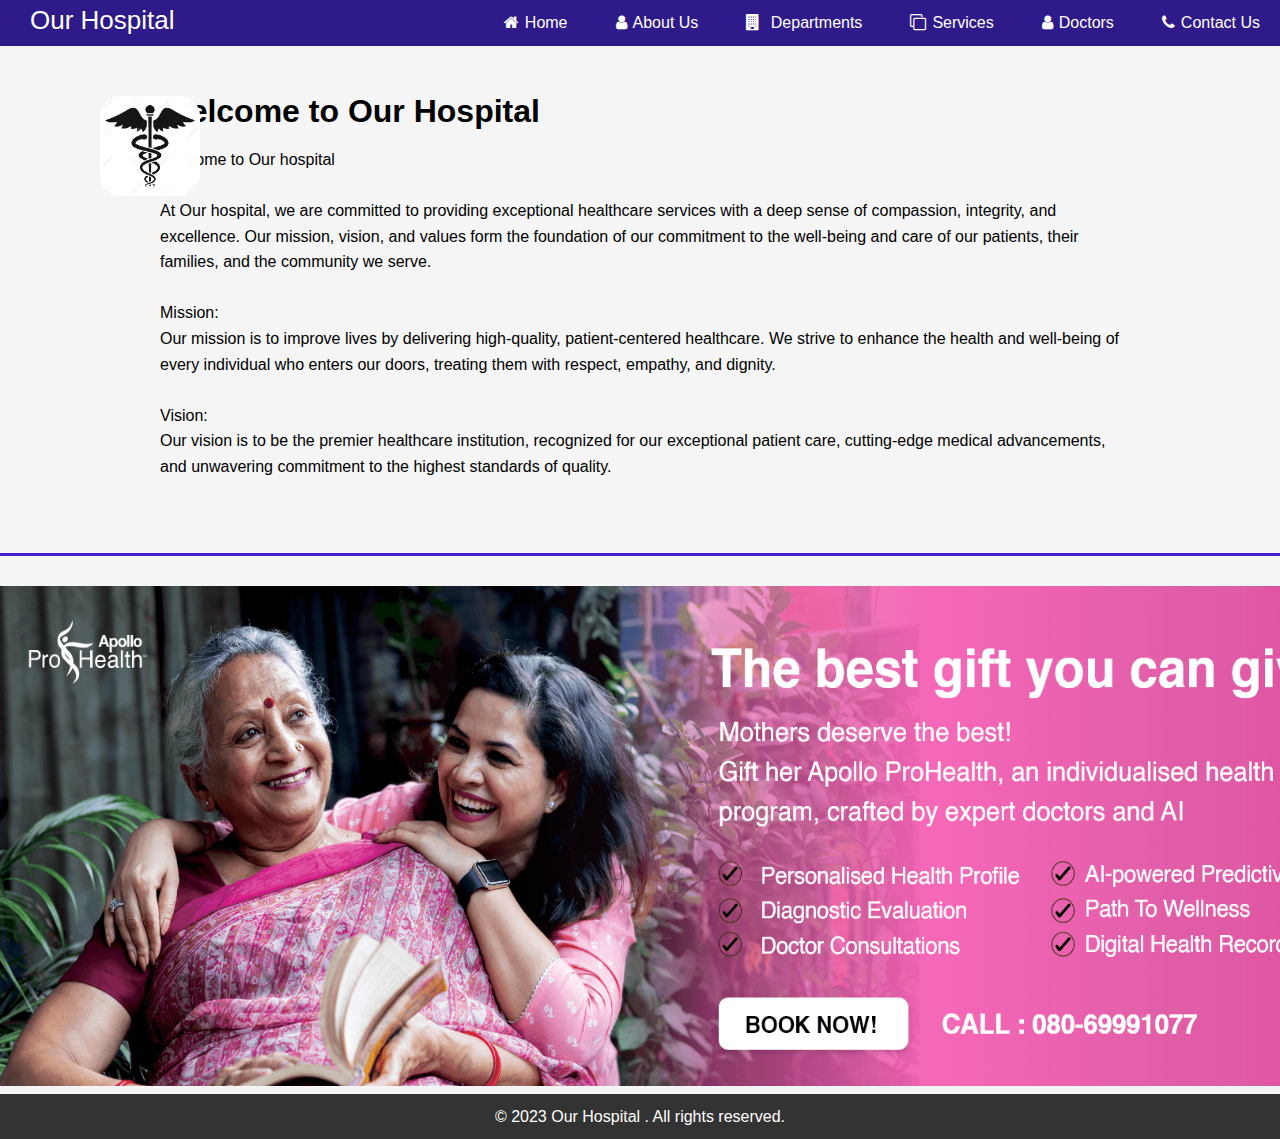
<file: index.html>
<!DOCTYPE html>
<html>

<head>
  <meta charset="UTF-8">
  <meta name="viewport" content="width=device-width, initial-scale=1.0">
  <title>Hospital Website</title>
  <link rel="stylesheet" href="stylesheet.css">
  <link rel="stylesheet" href="https://stackpath.bootstrapcdn.com/font-awesome/4.7.0/css/font-awesome.min.css">

<body>
  <DIV class="name">
    <p>Our Hospital</p>
  </DIV>
  <div class="nav"></div>
  <nav>

    <ul>
      <li><a href="index.html"><i class="fa fa-home"></i>Home</a></li>
      <li><a href="about.html"><i class="fa fa-user"></i>About Us</a></li>
      <li><a href="departments.html"><i class="fa fa-building"></i>
          Departments</a></li>
      <li><a href="services.html"><i class="fa fa-clone"></i>Services</a></li>
      <li><a href="doctors.html"><i class="fa fa-user"></i>Doctors</a></li>
      <li><a href="contact.html"><i class="fa fa-phone"></i>Contact Us</a></li>
    </ul>
  </nav>
  <div class="logo">
    <img src="hospital-logo.webp" height="100px" width="100px">
  </div>


  <!-- Main Content -->
  <div class="container">
    <div class="home">
      <h1>Welcome to Our Hospital</h1>
      <p>Welcome to Our hospital<br><br>

        At Our hospital, we are committed to providing exceptional healthcare services with a deep sense of compassion,
        integrity, and excellence. Our mission, vision, and values form the foundation of our commitment to the
        well-being
        and care of our patients, their families, and the community we serve.<br><br>

        Mission:<br>
        Our mission is to improve lives by delivering high-quality, patient-centered healthcare. We strive to enhance
        the
        health and well-being of every individual who enters our doors, treating them with respect, empathy, and
        dignity.
        <br><br>

        Vision:<br>
        Our vision is to be the premier healthcare institution, recognized for our exceptional patient care,
        cutting-edge
        medical advancements, and unwavering commitment to the highest standards of quality.
      </p><br>

    </div>
  </div>
  <p>
    <hr>
  </p>
  <div class="secondiv">
    <img src="staff.jpg">

  </div>


  <!-- Footer -->
  <footer>
    <p>&copy; 2023 Our Hospital . All rights reserved.</p>
  </footer>


</body>

</html>
</file>
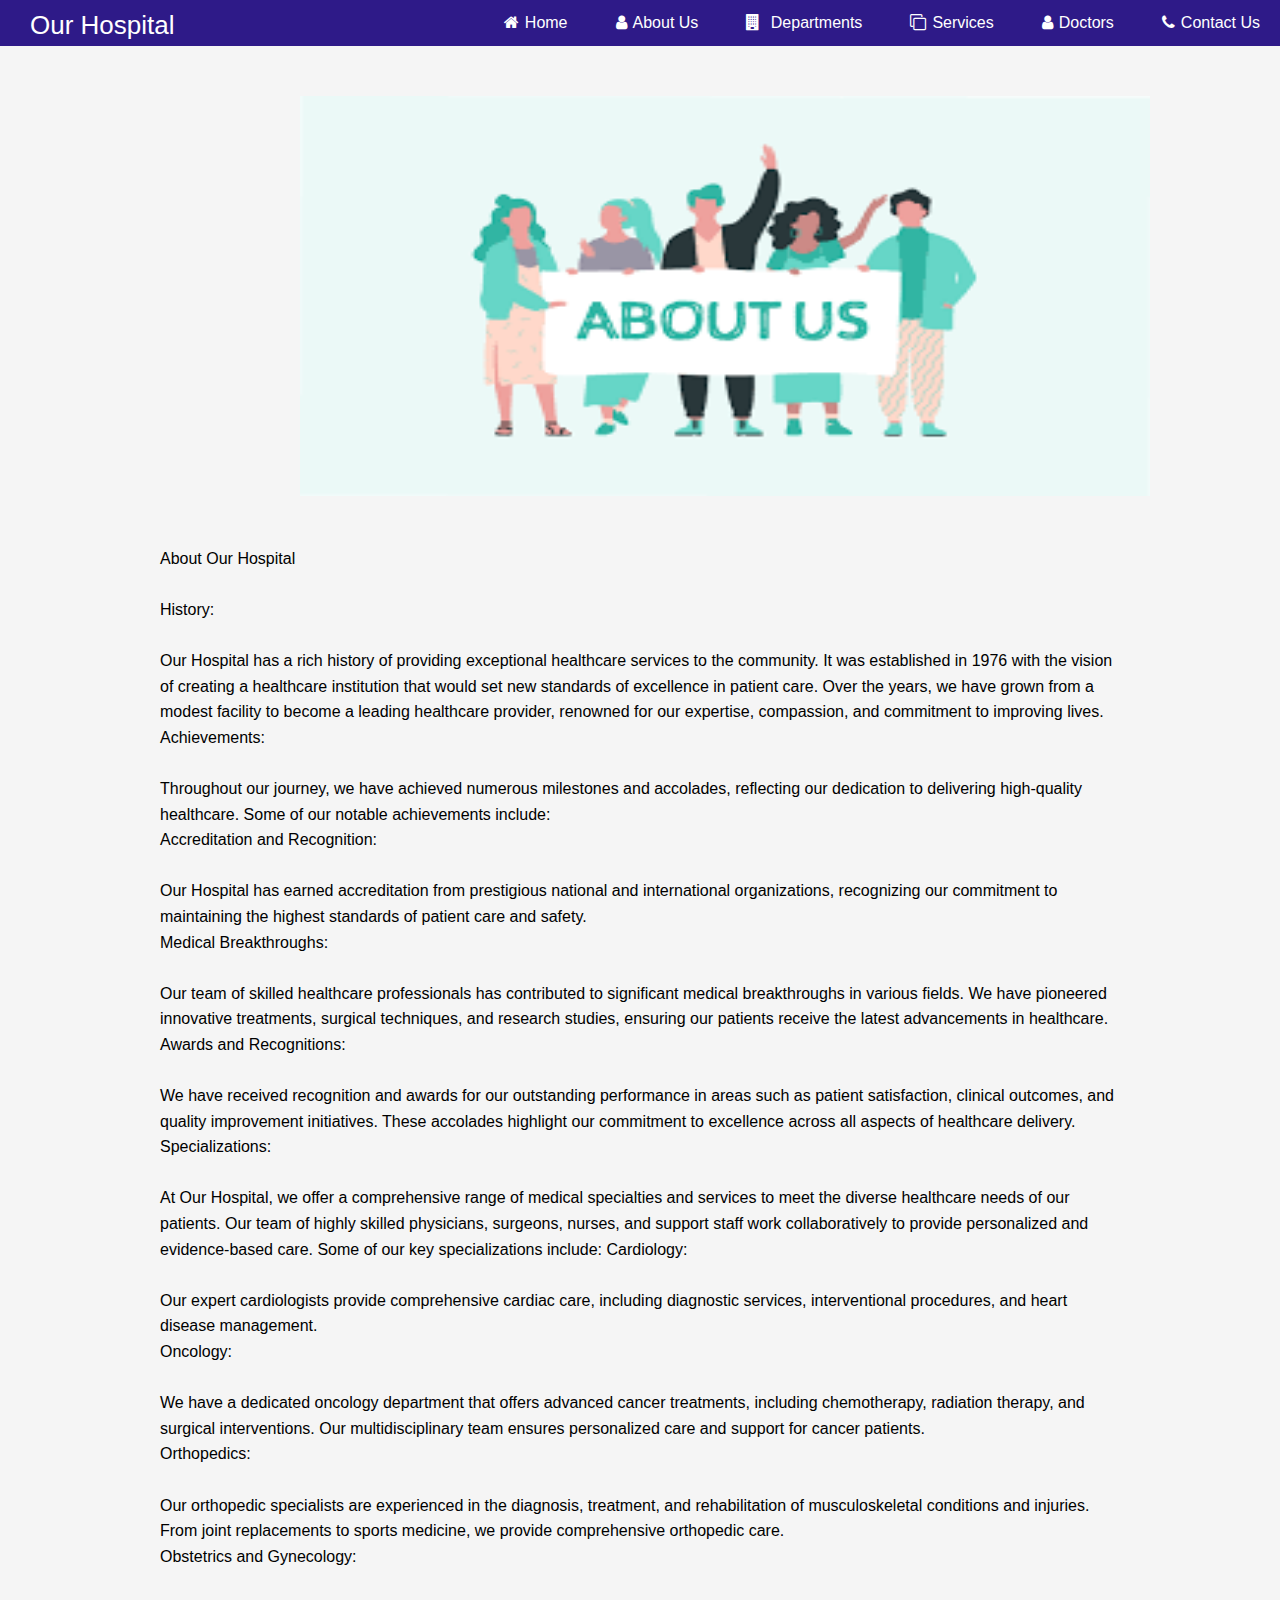
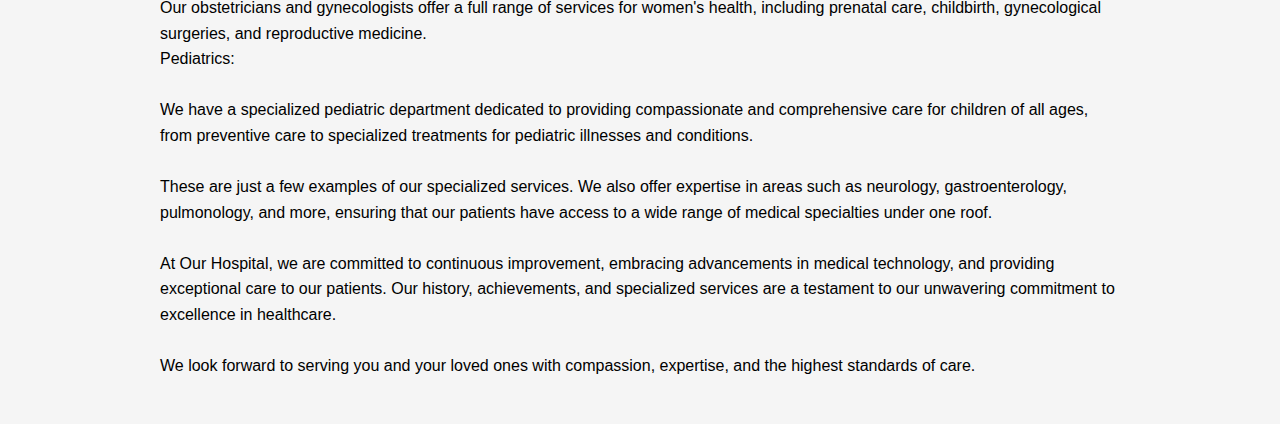
<file: about.html>
<html>

<head>
    <title>About Us</title>
    <link rel="stylesheet" href="https://stackpath.bootstrapcdn.com/font-awesome/4.7.0/css/font-awesome.min.css">
    <style>
        body {
            background-color: #f5f5f5;
            margin: 0px ;
            line-height: 1.6;
            font-family: Arial, sans-serif;
            margin: 0px;
            padding: 0px;
        }
        nav .fa
{
    margin-left: 8px;
    margin-right: 6px;
}

        p {
            font-family: Arial, sans-serif;
            line-height: 1.6;

            max-width: 960px;
            margin: 0 auto;
            padding: 20px;
        }

        nav ul {
            display: flex;
            flex-direction: row;
            justify-content: end;
            list-style-type: none;
            background-color: #2e1a88;
            text-align: center;
            margin-bottom: 20px;
        }

        nav ul li {
            display: inline-block;
        }

        nav ul li a {
            display: block;
            padding: 10px 20px;
            color: #fff;
            text-decoration: none;
        }

        nav ul li a:hover {
            background-color: #410da9;
            transform: scale(1.2);
        }
        img {
            margin: 30px;
            margin-left: 300px;
        }
        .name p{
    position:absolute;
    font-family: Arial, sans-serif;
    color: white;
    font-size: 26px;
    margin-left: 30px;
    margin-top: 5px;
    padding: 0px;
}

    </style>

<body>
    <DIV class="name"><p>Our Hospital</p></DIV>
    <nav>

        <ul>
            <li><a href="index.html"><i class="fa fa-home"></i>Home</a></li>
            <li><a href="about.html"><i class="fa fa-user"></i>About Us</a></li>
            <li><a href="departments.html"><i class="fa fa-building"></i>
                Departments</a></li>
            <li><a href="services.html"><i class="fa fa-clone"></i>Services</a></li>
            <li><a href="doctors.html"><i class="fa fa-user"></i>Doctors</a></li>
            <li><a href="contact.html"><i class="fa fa-phone"></i>Contact Us</a></li>
        </ul>
    </nav>
    <img src="about.png" width="850px" height="400px">
    <p>

        About Our Hospital<br><br>

        History:<br><br>
        Our Hospital has a rich history of providing exceptional healthcare services to the community. It was
        established in 1976 with the vision of creating a healthcare institution that would set new standards of
        excellence in patient care. Over the years, we have grown from a modest facility to become a leading healthcare
        provider, renowned for our expertise, compassion, and commitment to improving lives.<br>

        Achievements:<br><br>
        Throughout our journey, we have achieved numerous milestones and accolades, reflecting our dedication to
        delivering high-quality healthcare. Some of our notable achievements include:<br>

        Accreditation and Recognition: <br><br>
        Our Hospital has earned accreditation from prestigious national and international
        organizations, recognizing our commitment to maintaining the highest standards of patient care and safety.<br>

        Medical Breakthroughs:<br><br>
        Our team of skilled healthcare professionals has contributed to significant medical
        breakthroughs in various fields. We have pioneered innovative treatments, surgical techniques, and research
        studies, ensuring our patients receive the latest advancements in healthcare.<br>

        Awards and Recognitions:<br><br>
        We have received recognition and awards for our outstanding performance in areas such
        as patient satisfaction, clinical outcomes, and quality improvement initiatives. These accolades highlight our
        commitment to excellence across all aspects of healthcare delivery.<br>

        Specializations:<br><br>
        At Our Hospital, we offer a comprehensive range of medical specialties and services to meet the diverse
        healthcare needs of our patients. Our team of highly skilled physicians, surgeons, nurses, and support staff
        work collaboratively to provide personalized and evidence-based care. Some of our key specializations include:

        Cardiology: <br><br>
        Our expert cardiologists provide comprehensive cardiac care, including diagnostic services,
        interventional procedures, and heart disease management.<br>

        Oncology: <br><br>
        We have a dedicated oncology department that offers advanced cancer treatments, including
        chemotherapy, radiation therapy, and surgical interventions. Our multidisciplinary team ensures personalized
        care and support for cancer patients.<br>

        Orthopedics:<br><br>
        Our orthopedic specialists are experienced in the diagnosis, treatment, and rehabilitation of
        musculoskeletal conditions and injuries. From joint replacements to sports medicine, we provide comprehensive
        orthopedic care.<br>

        Obstetrics and Gynecology:<br><br>
        Our obstetricians and gynecologists offer a full range of services for women's
        health, including prenatal care, childbirth, gynecological surgeries, and reproductive medicine.<br>

        Pediatrics: <br><br>
        We have a specialized pediatric department dedicated to providing compassionate and comprehensive
        care for children of all ages, from preventive care to specialized treatments for pediatric illnesses and
        conditions.<br><br>

        These are just a few examples of our specialized services. We also offer expertise in areas such as neurology,
        gastroenterology, pulmonology, and more, ensuring that our patients have access to a wide range of medical
        specialties under one roof.<br><br>

        At Our Hospital, we are committed to continuous improvement, embracing advancements in medical technology, and
        providing exceptional care to our patients. Our history, achievements, and specialized services are a testament
        to our unwavering commitment to excellence in healthcare.<br><br>

        We look forward to serving you and your loved ones with compassion, expertise, and the highest standards of
        care.<br><br>
    </p>
</body>
</head>

</html>
</file>
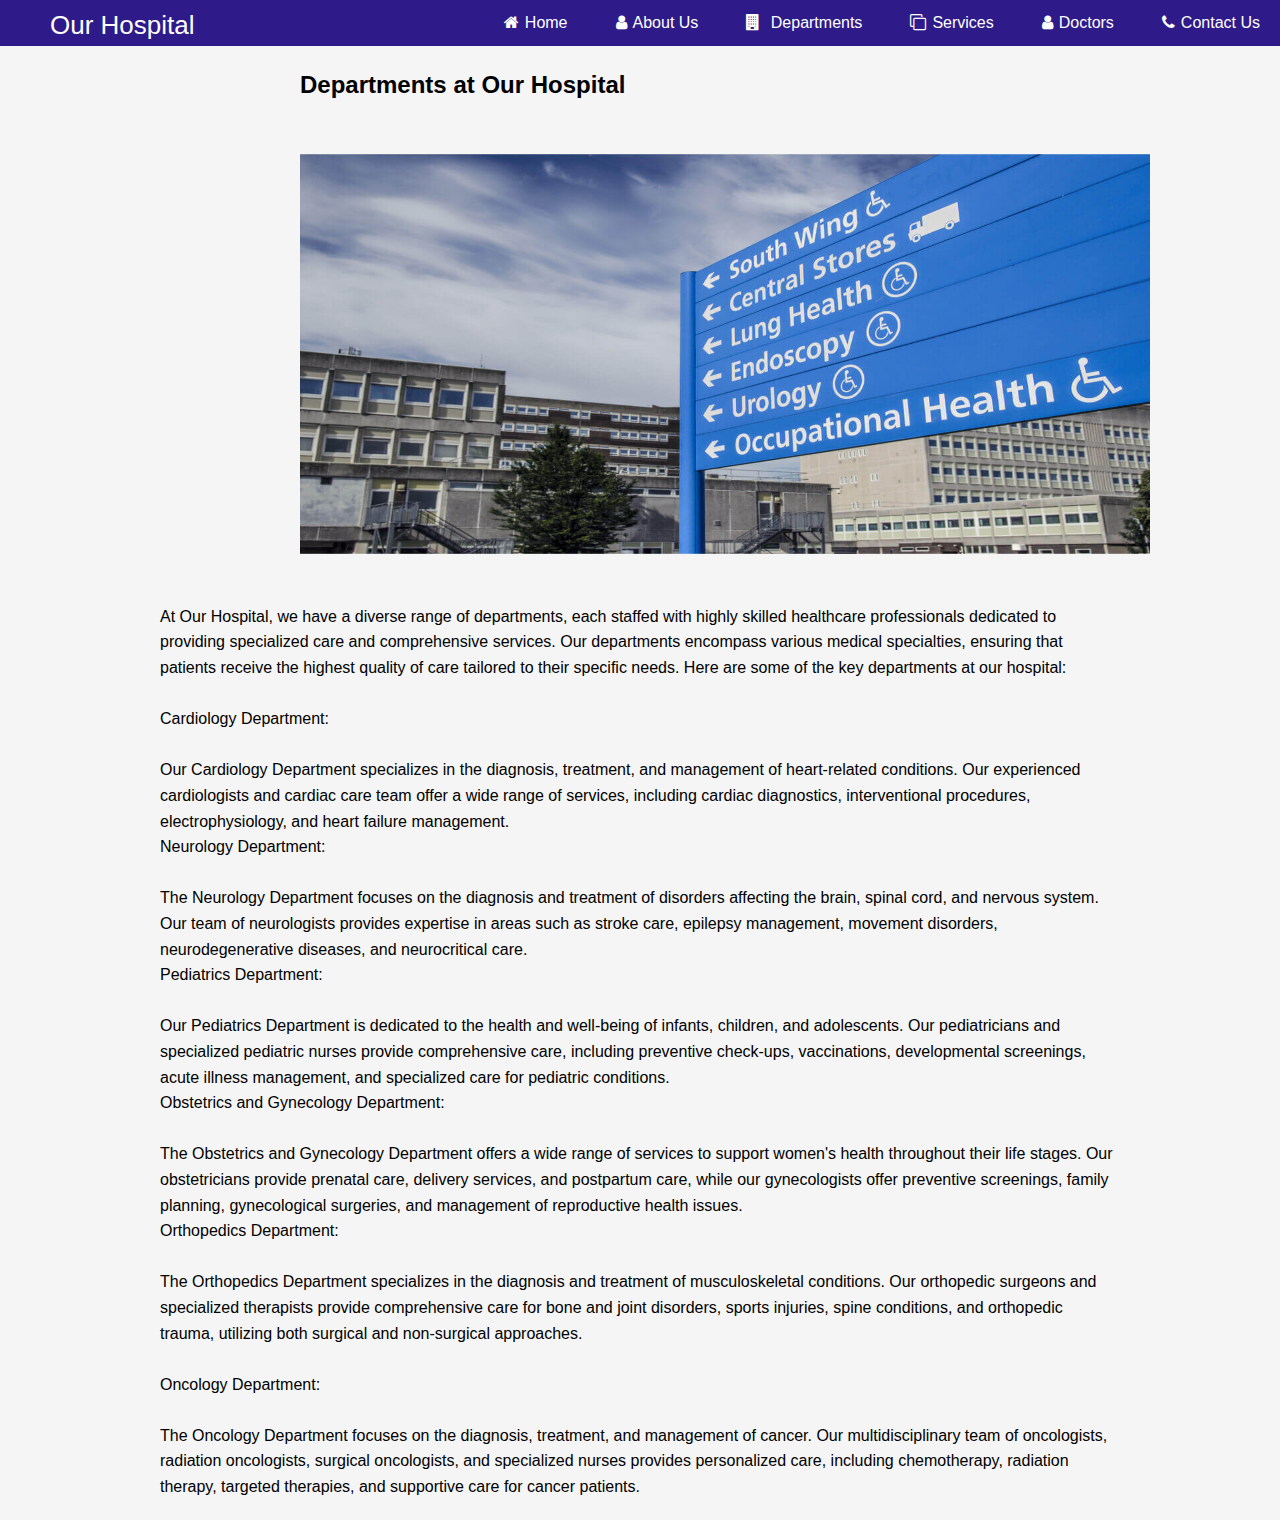
<file: departments.html>
<html>

<head>
    <link rel="stylesheet" href="https://stackpath.bootstrapcdn.com/font-awesome/4.7.0/css/font-awesome.min.css">
    <title>About Us</title>
    <style>
        body {
            background-color: #f5f5f5;
            margin: 0px auto;
            line-height: 1.6;
            margin:0px;
            padding:0px;
            font-family: Arial, sans-serif;
        }

        p {
            font-family: Arial, sans-serif;
            line-height: 1.6;

            max-width: 960px;
            margin: 0 auto;
            padding: 20px;
        }
        nav .fa
{
    margin-left: 8px;
    margin-right: 6px;
}
        nav ul {
            display: flex;
            flex-direction: row;
            justify-content: end;
            list-style-type: none;
            background-color: #2e1a88;
            text-align: center;
            margin-bottom: 20px;
        }

        nav ul li {
            display: inline-block;
        }

        nav ul li a {
            display: block;
            padding: 10px 20px;
            color: #fff;
            text-decoration: none;
        }

        nav ul li a:hover {
            background-color: #410da9;
            transform: scale(1.2);
        }
        img {
            margin: 30px;
            margin-left: 300px;
        }
        h2 {
            margin-left: 300px;
        }
        .name p {
    position:absolute;
    font-family: Arial, sans-serif;
    color: white;
    font-size: 26px;
    margin-left: 30px;
    margin-top: -15px;
}
    </style>

<body>
    <DIV class="name"><p>Our Hospital</p></DIV>
    <nav>

        <ul>
            <li><a href="index.html"><i class="fa fa-home"></i>Home</a></li>
      <li><a href="about.html"><i class="fa fa-user"></i>About Us</a></li>
      <li><a href="departments.html"><i class="fa fa-building"></i>
          Departments</a></li>
      <li><a href="services.html"><i class="fa fa-clone"></i>Services</a></li>
      <li><a href="doctors.html"><i class="fa fa-user"></i>Doctors</a></li>
      <li><a href="contact.html"><i class="fa fa-phone"></i>Contact Us</a></li>
        </ul>
    </nav>
    <h2>Departments at Our Hospital</h2>

        <img src="departments.jpg" width="850px" height="400px">
    <p>
        

        At Our Hospital, we have a diverse range of departments, each staffed with highly skilled healthcare
        professionals dedicated to providing specialized care and comprehensive services. Our departments encompass
        various medical specialties, ensuring that patients receive the highest quality of care tailored to their
        specific needs. Here are some of the key departments at our hospital:<br><br>

        Cardiology Department:<br><br>
        Our Cardiology Department specializes in the diagnosis, treatment, and management of heart-related conditions.
        Our experienced cardiologists and cardiac care team offer a wide range of services, including cardiac
        diagnostics, interventional procedures, electrophysiology, and heart failure management.<br>

        Neurology Department:<br><br>
        The Neurology Department focuses on the diagnosis and treatment of disorders affecting the brain, spinal cord,
        and nervous system. Our team of neurologists provides expertise in areas such as stroke care, epilepsy
        management, movement disorders, neurodegenerative diseases, and neurocritical care.<br>

        Pediatrics Department:<br><br>
        Our Pediatrics Department is dedicated to the health and well-being of infants, children, and adolescents. Our
        pediatricians and specialized pediatric nurses provide comprehensive care, including preventive check-ups,
        vaccinations, developmental screenings, acute illness management, and specialized care for pediatric
        conditions.<br>

        Obstetrics and Gynecology Department:<br><br>
        The Obstetrics and Gynecology Department offers a wide range of services to support women's health throughout
        their life stages. Our obstetricians provide prenatal care, delivery services, and postpartum care, while our
        gynecologists offer preventive screenings, family planning, gynecological surgeries, and management of
        reproductive health issues.<br>

        Orthopedics Department:<br><br>
        The Orthopedics Department specializes in the diagnosis and treatment of musculoskeletal conditions. Our
        orthopedic surgeons and specialized therapists provide comprehensive care for bone and joint disorders, sports
        injuries, spine conditions, and orthopedic trauma, utilizing both surgical and non-surgical approaches.<br><br>

        Oncology Department:<br><br>
        The Oncology Department focuses on the diagnosis, treatment, and management of cancer. Our multidisciplinary
        team of oncologists, radiation oncologists, surgical oncologists, and specialized nurses provides personalized
        care, including chemotherapy, radiation therapy, targeted therapies, and supportive care for cancer patients.
    </p>
</body>
</head>

</html>
</file>
<file: stylesheet.css>
/* Reset default browser styles */
body,
h1,
h2,
h3,
h4,
h5,
h6,
p,
ul,
li {
    margin: 0;
    padding: 0;
}


body {
    font-family: Arial, sans-serif;
    line-height: 1.6;
    background-color: #f5f5f5;
}

.container {
    max-width: 960px;
    margin: 0 auto;
    padding: 20px;
}

.logo img {
    position: absolute;
    border-radius: 20px;
    margin-left: 100px;
    margin-top: 30px;


}
.name {
    position:absolute;
    font-family: Arial, sans-serif;
    color: white;
    font-size: 26px;
    margin-left: 30px;
}

nav ul {
    display: flex;
    flex-direction: row;
    justify-content: end;
    list-style-type: none;
    background-color: #2e1a88;
    text-align: center;
    margin-bottom: 20px;
}

nav ul li {
    display: inline-block;
}

nav ul li a {
    display: block;
    padding: 10px 20px;
    color: #fff;
    text-decoration: none;
}

nav ul li a:hover {
    background-color: #410da9;
    transform: scale(1.2);
}

hr {
    position: relative;
    top: 20px;
    border: none;
    height: 3px;
    background: rgb(72, 28, 204);
    margin-bottom: 50px;
    max-width: 1280px;
}

h1 {
    margin-bottom: 10px;
}
.secondiv img {
    position: relative;
    max-width: 1518px;
    
    height: 500px;
   
}
nav .fa
{
    margin-left: 8px;
    margin-right: 6px;
}


footer {
    background-color: #333;
    color: #fff;
    text-align: center;
    padding: 10px;
}
</file>
